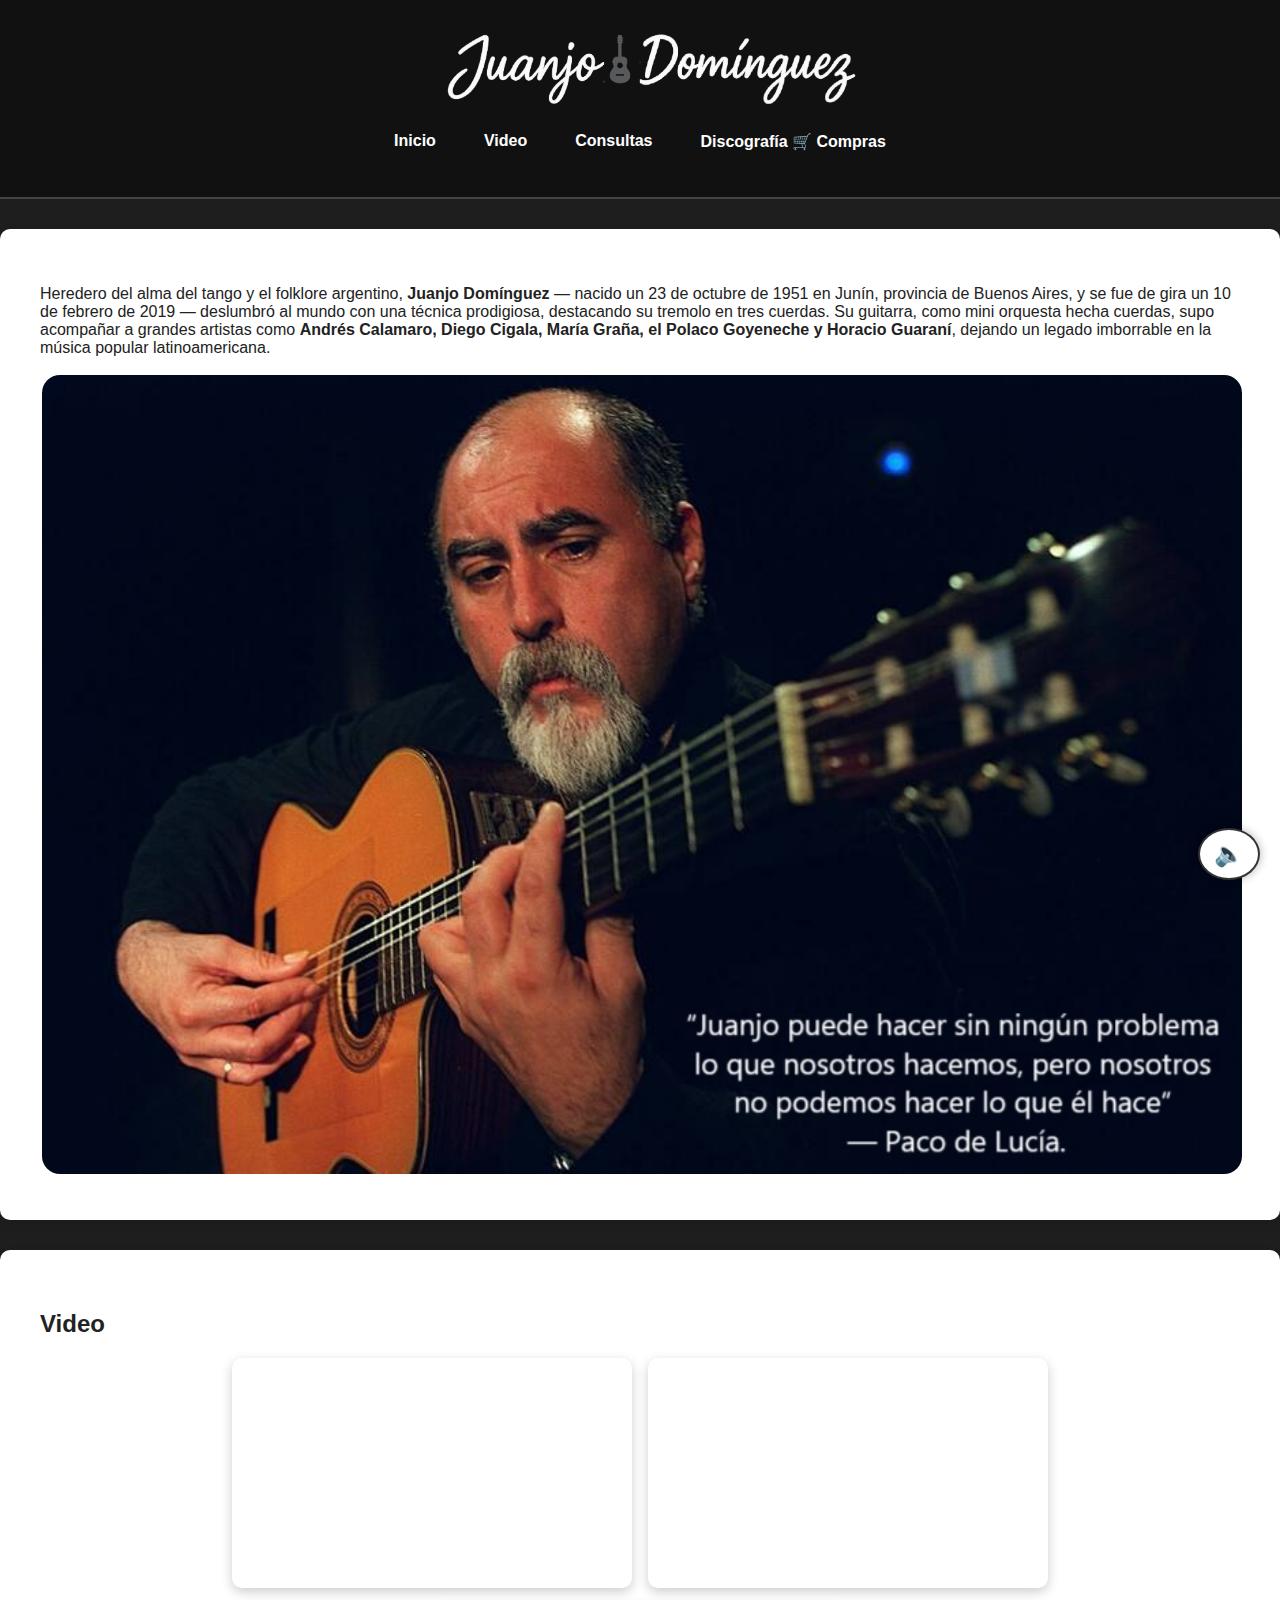
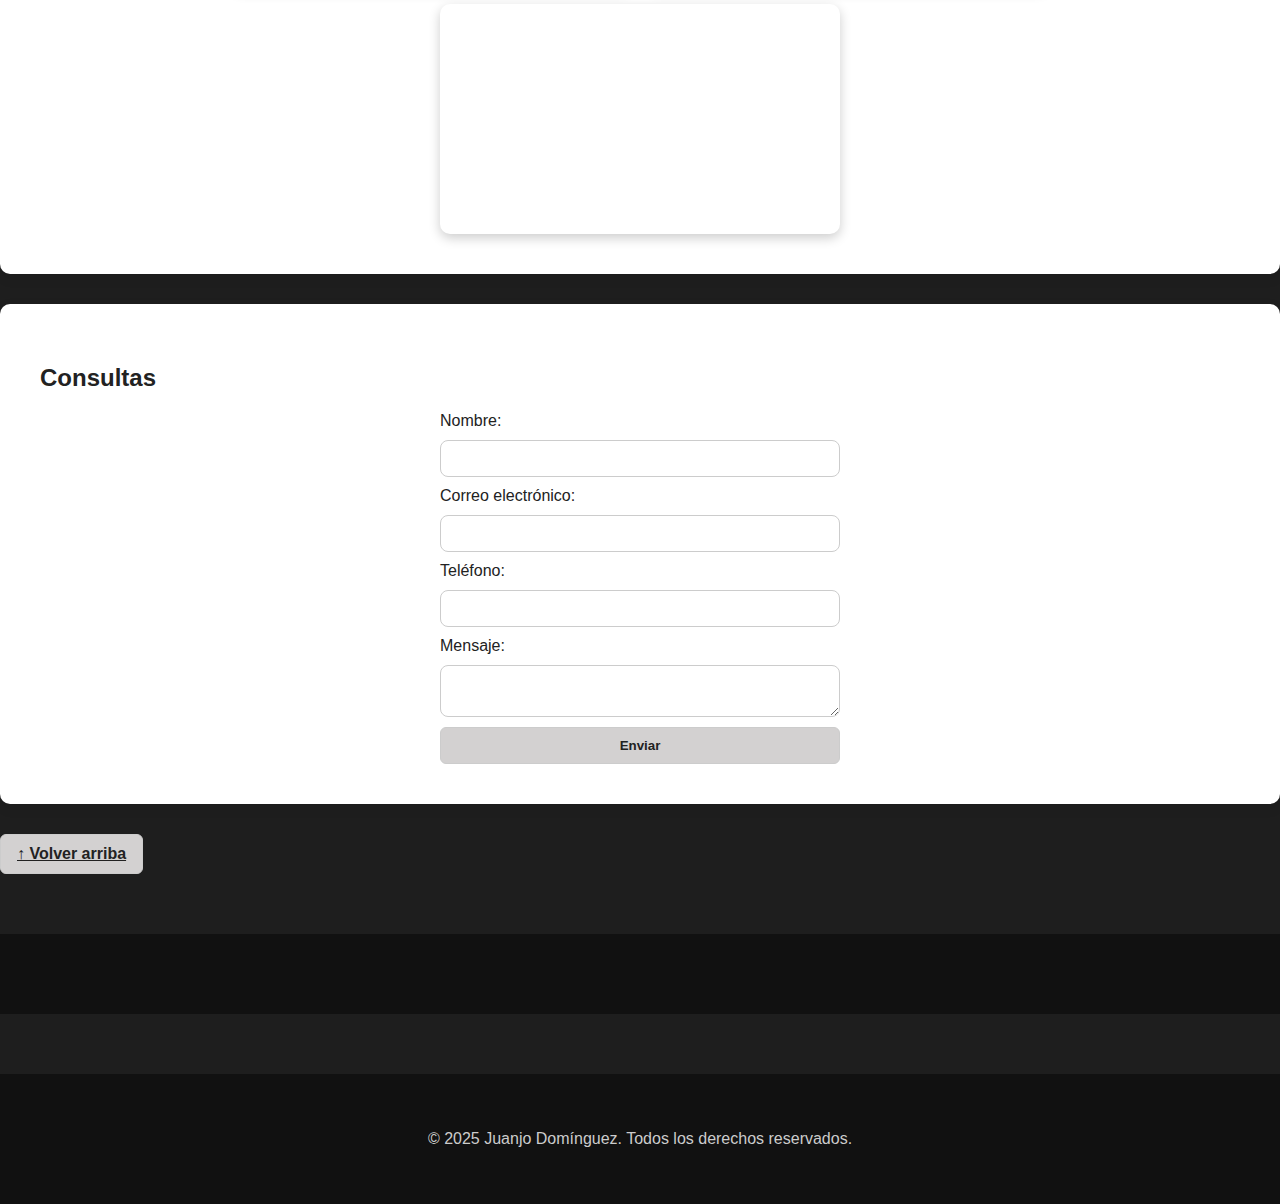
<file: index.html>
<!DOCTYPE html>
<html lang="es">
<head>
  <meta charset="UTF-8" />
  <meta name="viewport" content="width=device-width, initial-scale=1.0" />
  <title>Juanjo Domínguez</title>
  <link rel="icon" href="./img/favicon.ico" type="image/x-icon" />
  <link rel="stylesheet" href="./css/style.css" />
  <link href="https://fonts.googleapis.com/css2?family=Merriweather:wght@400;700&display=swap" rel="stylesheet" />
</head>

<body>
  <header id="menu">
    <div>
      <div>
        <img src="img/juanjo-nombre.png" alt="Juanjo Domínguez" class="img-nombre" />
      </div>
      <nav>
        <ul>
          <li><a href="#inicio">Inicio</a></li>
          <li><a href="#video">Video</a></li>
          <li><a href="#consultas">Consultas</a></li>
          <li><a href="compras.html">Discografía 🛒 Compras</a></li>
        </ul>
      </nav>
    </div>
  </header>

  <main>
    <!-- el contenido se carga desde home.html -->
  </main>

  <footer>
    <p>&copy; 2025 Juanjo Domínguez. Todos los derechos reservados.</p>
  </footer>

  <!-- Scripts -->
  <script src="./js/index_contenido.js"></script>
  <script src="./js/compras_api.js"></script>
</body>
</html>
</file>
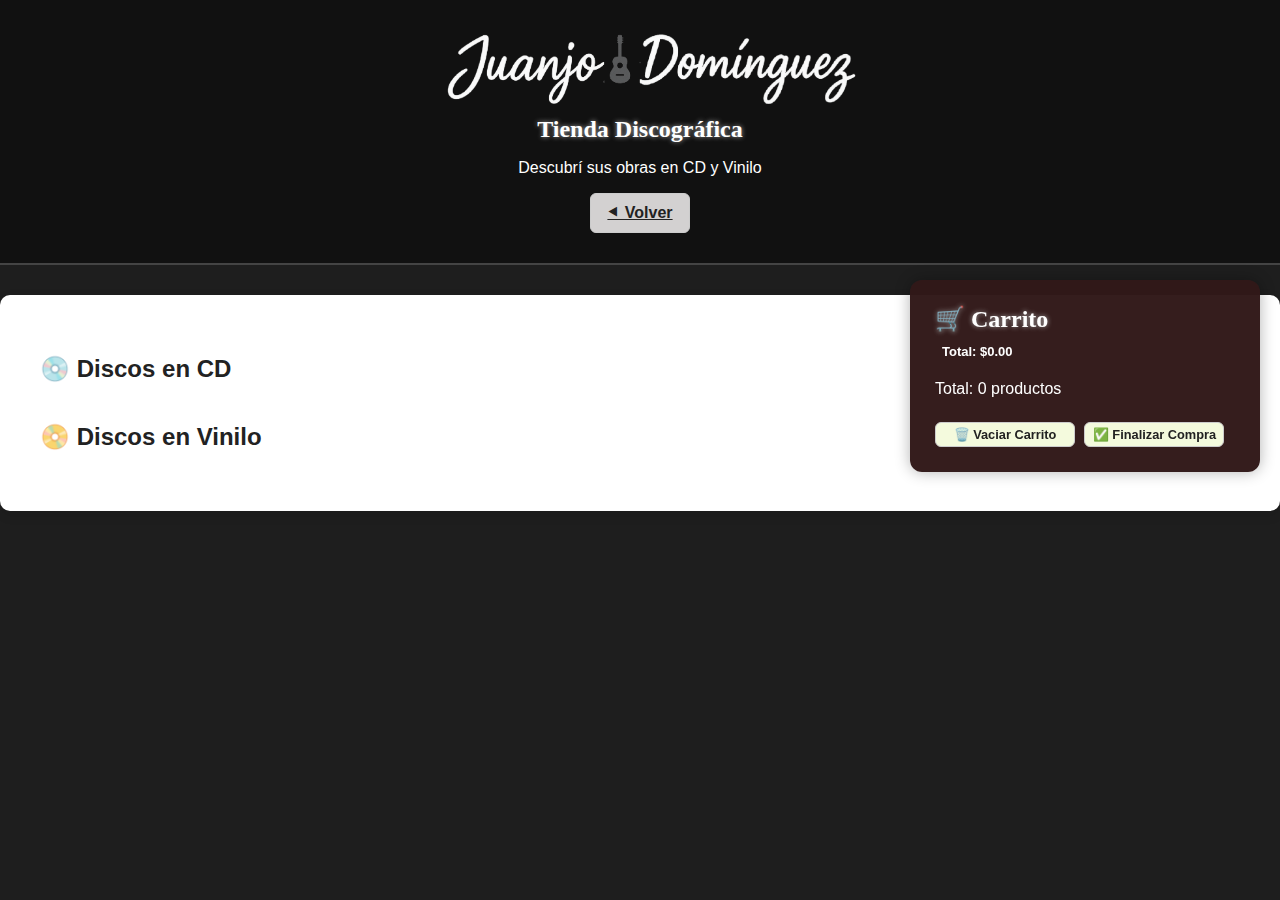
<file: compras.html>
<!DOCTYPE html>
<html lang="es">

<head>
  <meta charset="UTF-8" />
  <meta name="viewport" content="width=device-width, initial-scale=1.0" />
  <title>Tienda Juanjo Domínguez</title>
  <link rel="stylesheet" href="./css/style.css" />
</head>

<body>
  <header>
    <div>
      <img src="img/juanjo-nombre.png" alt="Juanjo Domínguez" class="img-nombre" />
    </div>
    <h3>Tienda Discográfica</h3>
    <p>Descubrí sus obras en CD y Vinilo</p>

    <div >
      <a href="index.html" class="arriba">⯇ Volver</a>
    </div>

  </header>

  <main>
    

    <section>
      <h2>💿 Discos en CD</h2>
      <div id="cds" class="catalogo"></div>

      <h2>📀 Discos en Vinilo</h2>
      <div id="vinilos" class="catalogo"></div>
    </section>

    <aside class="carrito">
      <h3>🛒 Carrito</h3>
      <ul id="lista-carrito"></ul>
      <p>Total: <span id="contador">0</span> productos</p>
      <button id="vaciar">🗑️ Vaciar Carrito</button>
      <button id="finalizar">✅ Finalizar Compra</button>
    </aside>
  </main>

  <script src="./js/compras_api.js"></script>
</body>

</html>
</file>
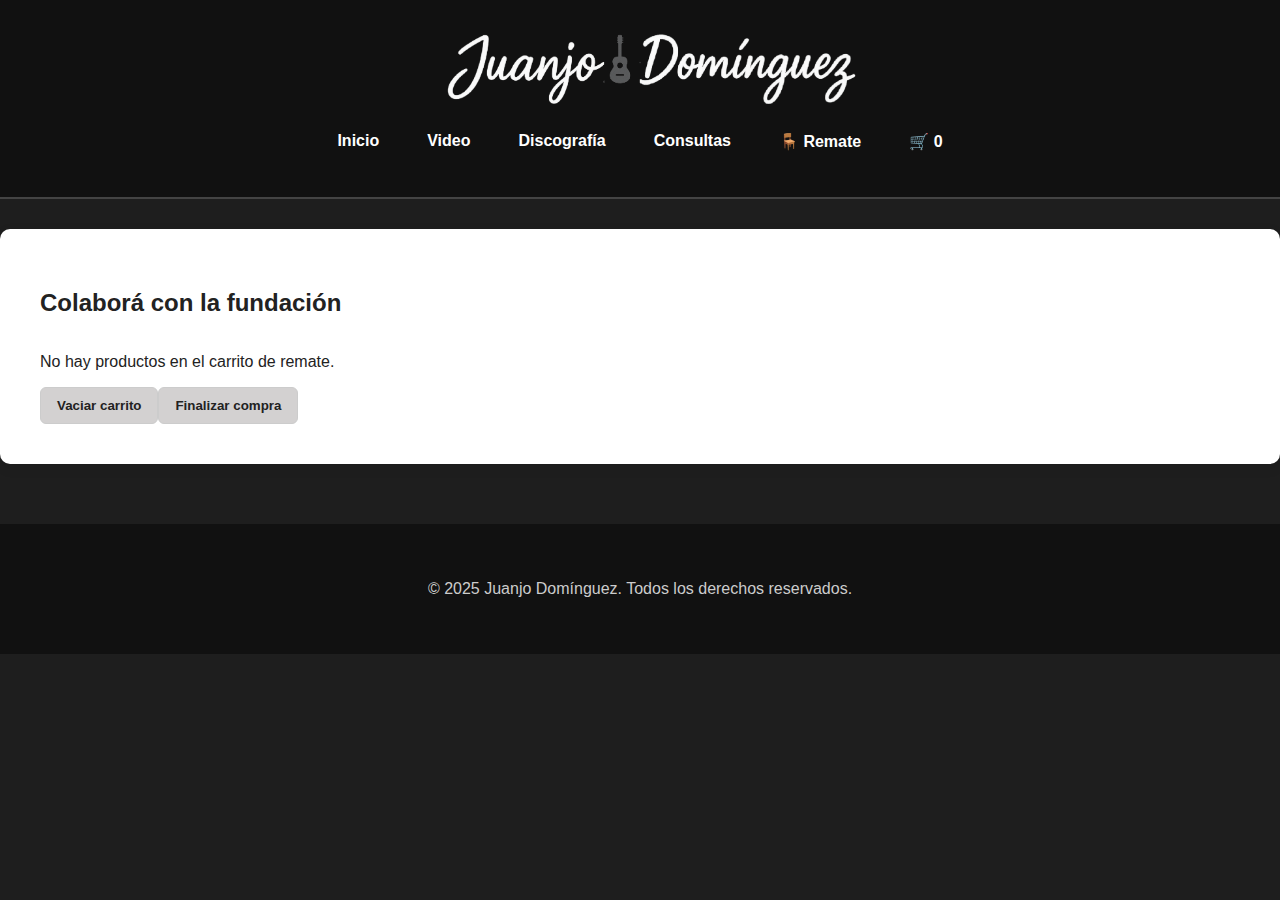
<file: pages/carrito.html>
<!DOCTYPE html>
<html lang="es">

<head>
  <meta charset="UTF-8">
  <meta name="viewport" content="width=device-width, initial-scale=1">
  <title>Carrito de Remate</title>
  <link rel="stylesheet" href="../css/style.css">
</head>

<body class="carrito-page">

  <header id="menu">
    <div>
      <img src="../img/juanjo-nombre.png" alt="Juanjo Domínguez" class="img-nombre">
      <nav>
        <ul>
          <li><a href="../index.html">Inicio</a></li>
          <li><a href="./video.html">Video</a></li>
          <li><a href="./discografia.html">Discografía</a></li>
          <li><a href="./consultas.html">Consultas</a></li>
          <li><a href="./remate.html">🪑 Remate</a></li>
          <li><a href="./carrito.html">🛒 <span id="contador-carrito">0</span></a></li>

        </ul>
      </nav>
    </div>
  </header>

  <main>
    <section>
      <h2>Colaborá con la fundación</h2>
      <div id="contenedor-carrito" class="catalogo"></div>
      <div id="acciones-carrito" ></div>
      
    </section>
    <div id="total-carrito"></div>
  </main>

  <footer>
    <p>&copy; 2025 Juanjo Domínguez. Todos los derechos reservados.</p>
  </footer>

  <script src="../js/carrito.js"></script>

</body>

</html>
</file>
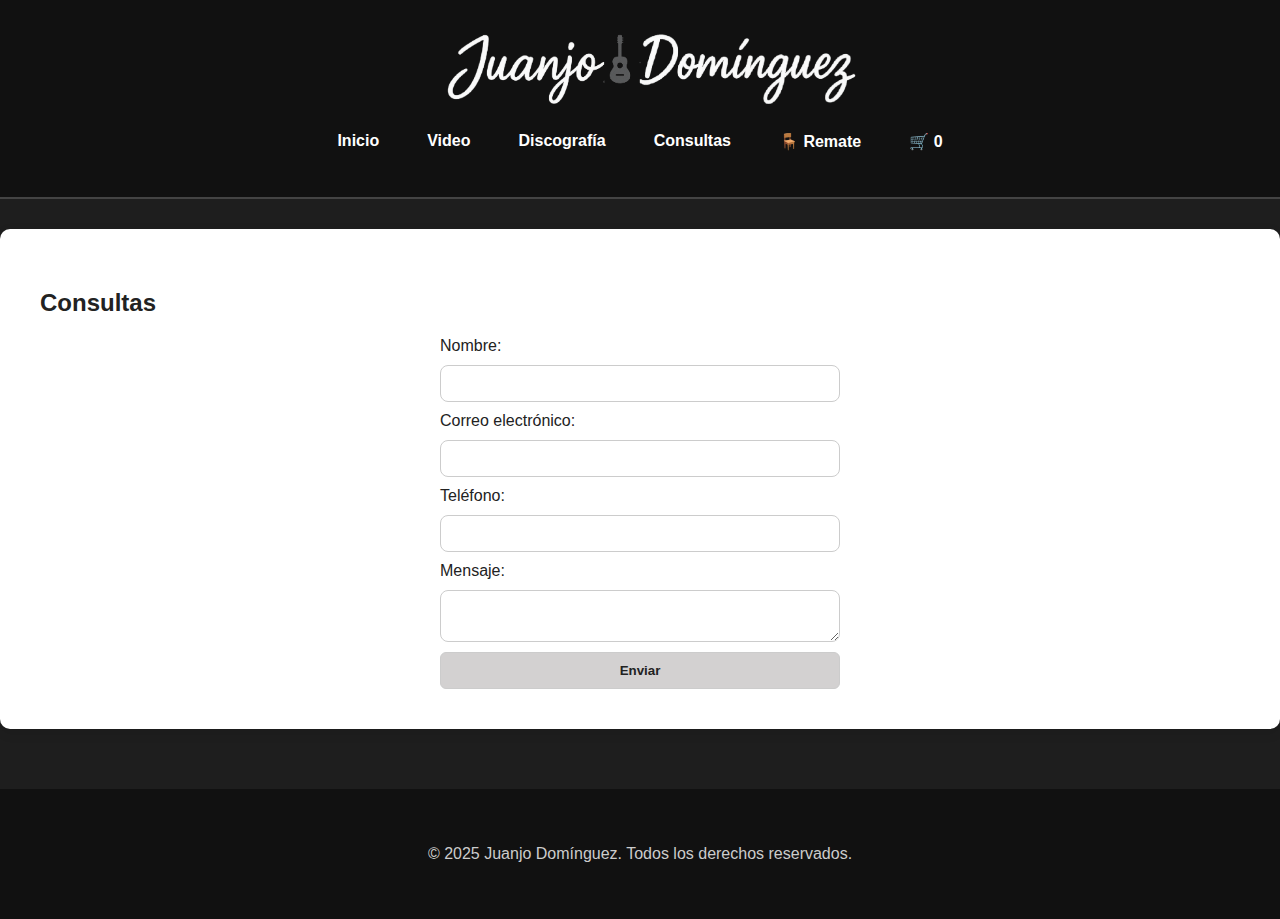
<file: pages/consultas.html>
<!DOCTYPE html>
<html lang="es">

<head>
    <meta charset="UTF-8" />
    <meta name="viewport" content="width=device-width, initial-scale=1.0" />
    <title>Consultas - Juanjo Domínguez</title>
    <link rel="stylesheet" href="../css/style.css" />
</head>

<body>
    <header id="menu">
        <div>
            <img src="../img/juanjo-nombre.png"alt="Juanjo Domínguez" class="img-nombre">
            <nav>
                <ul>
                    <li><a href="../index.html">Inicio</a></li>
                    <li><a href="./video.html">Video</a></li>
                    <li><a href="./discografia.html">Discografía</a></li>
                    <li><a href="./consultas.html">Consultas</a></li>
                    <li><a href="./remate.html">🪑 Remate</a></li>
                    <li><a href="./carrito.html">🛒 <span id="contador-carrito">0</span></a></li>
                </ul>
            </nav>
    </header>

    <main>
        <section id="consultas">
            <h2>Consultas</h2>
            <form id="formulario" action="https://formspree.io/f/xeogjgow" method="POST">
                <label for="nombre">Nombre:</label>
                <input type="text" id="nombre" name="nombre" required />

                <label for="correo">Correo electrónico:</label>
                <input type="email" id="correo" name="email" required />

                <label for="telefono">Teléfono:</label>
                <input type="tel" id="telefono" name="telefono" />

                <label for="mensaje">Mensaje:</label>
                <textarea id="mensaje" name="message" required></textarea>

                <button type="submit">Enviar</button>
            </form>
        </section>
    </main>

    <footer>
        <p>&copy; 2025 Juanjo Domínguez. Todos los derechos reservados.</p>
    </footer>
</body>

</html>
</file>
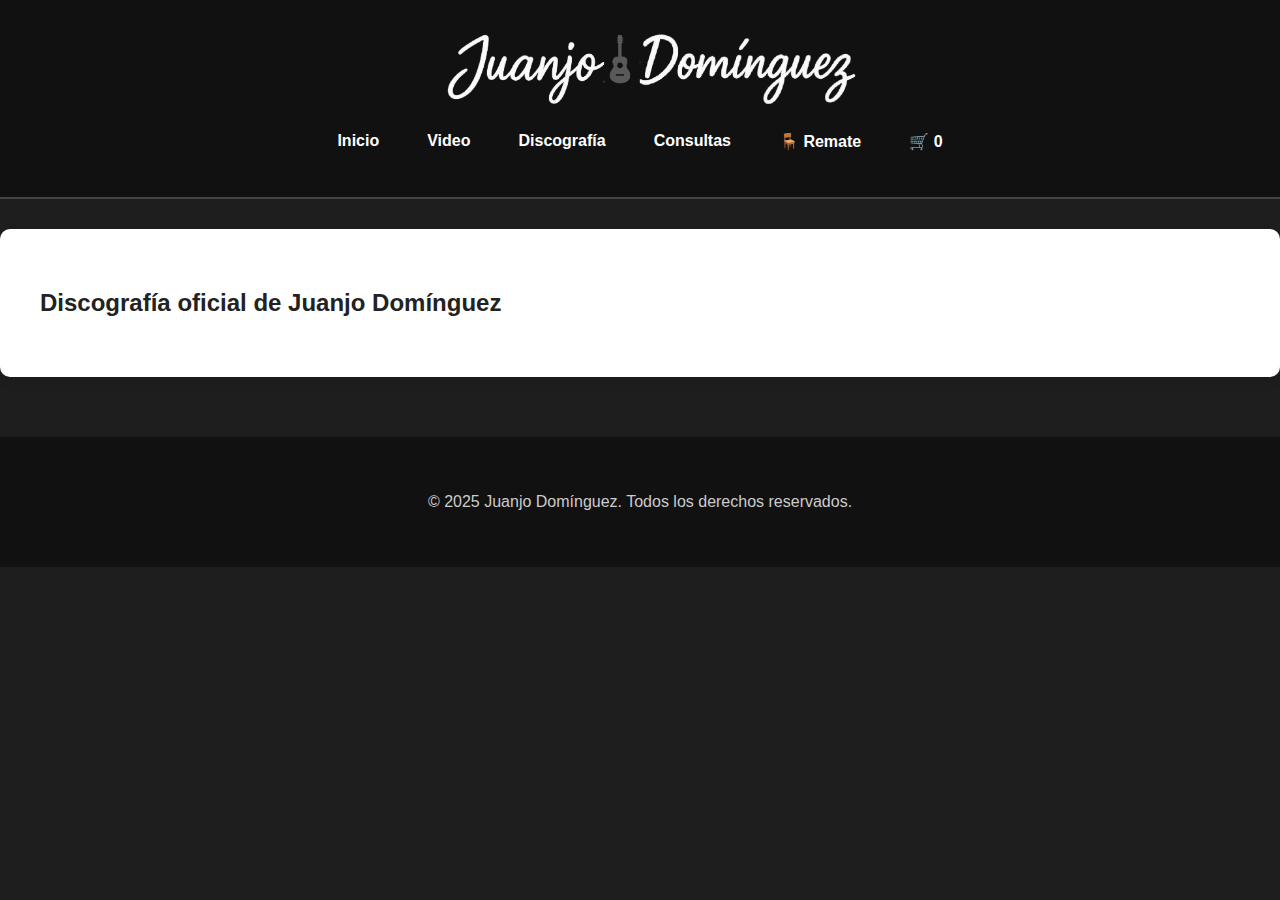
<file: pages/discografia.html>
<!DOCTYPE html>
<html lang="es">

<head>
    <meta charset="UTF-8" />
    <meta name="viewport" content="width=device-width, initial-scale=1.0" />
    <title>Discografía - Juanjo Domínguez</title>
    <link rel="stylesheet" href="../css/style.css" />
</head>

<body>
    <header id="menu">
        <div>
            <img src="../img/juanjo-nombre.png" alt="Juanjo Domínguez" class="img-nombre">
            <nav>
                <ul>
                    <li><a href="../index.html">Inicio</a></li>
                    <li><a href="./video.html">Video</a></li>
                    <li><a href="./discografia.html">Discografía</a></li>
                    <li><a href="./consultas.html">Consultas</a></li>
                    <li><a href="./remate.html">🪑 Remate</a></li>
                    <li><a href="./carrito.html">🛒 <span id="contador-carrito">0</span></a></li>
                </ul>
            </nav>
        </div>
    </header>

    <main>
        <section>
            <h2>Discografía oficial de Juanjo Domínguez</h2>
            <div id="contenedor-discos" class="catalogo"></div>
        </section>
    </main>

    <footer>
        <p>&copy; 2025 Juanjo Domínguez. Todos los derechos reservados.</p>
    </footer>

    <script src="../js/discografia.js"></script>
</body>

</html>
</file>
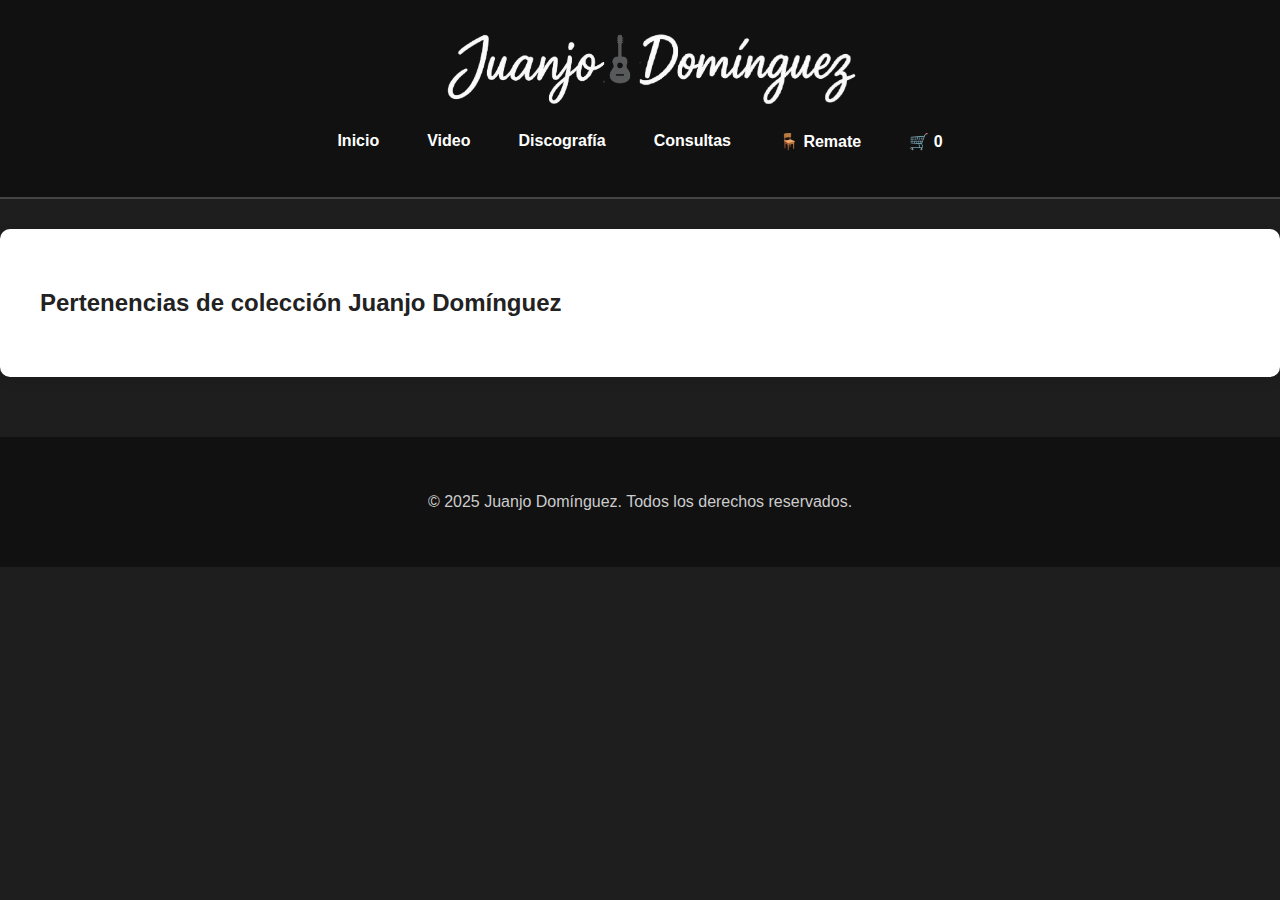
<file: pages/remate.html>
<!DOCTYPE html>
<html lang="es">

<head>
    <meta charset="UTF-8" />
    <meta name="viewport" content="width=device-width, initial-scale=1.0" />
    <title>Remate - Juanjo Domínguez</title>
    <link rel="stylesheet" href="../css/style.css" />
</head>

<body>
    <header id="menu">
        <div>
            <img src="../img/juanjo-nombre.png" alt="Juanjo Domínguez" class="img-nombre">
            <nav>
                <ul>
                    <li><a href="../index.html">Inicio</a></li>
                    <li><a href="./video.html">Video</a></li>
                    <li><a href="./discografia.html">Discografía</a></li>
                    <li><a href="./consultas.html">Consultas</a></li>
                    <li><a href="./remate.html">🪑 Remate</a></li>
                    <li><a href="./carrito.html">🛒 <span id="contador-carrito">0</span></a></li>
                </ul>
            </nav>
        </div>
    </header>

  <main>
    <section>
        <h2>Pertenencias de colección Juanjo Domínguez</h2>
        <div id="contenedor-productos" class="catalogo"></div>
    </section>
</main>
    <footer>
        <p>&copy; 2025 Juanjo Domínguez. Todos los derechos reservados.</p>
    </footer>

    <script src="../js/remate.js"></script>
</body>

</html>
</file>
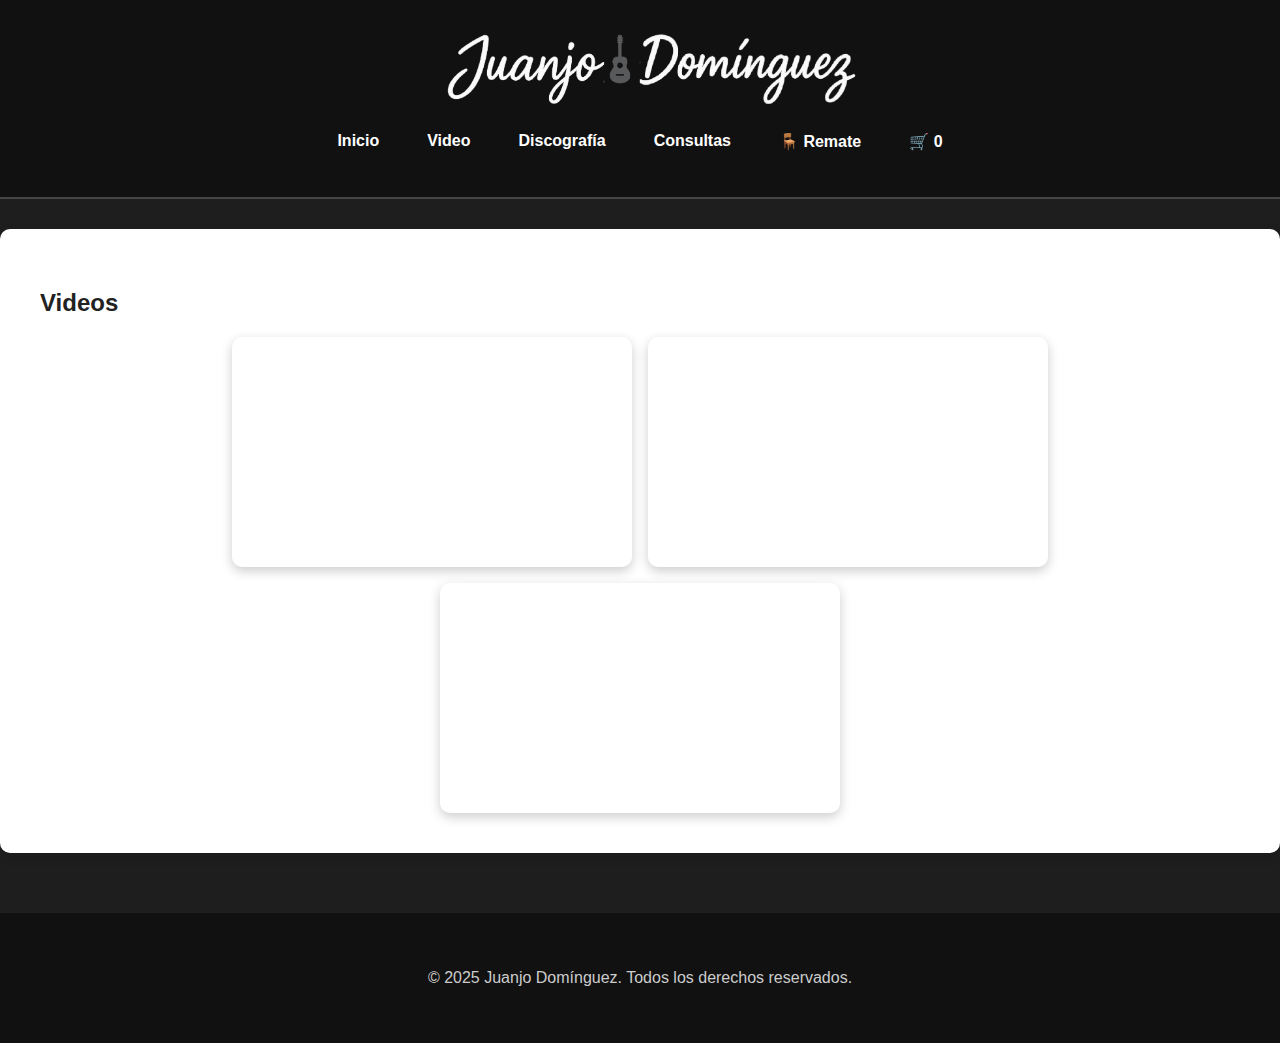
<file: pages/video.html>
<!DOCTYPE html>
<html lang="es">

<head>
    <meta charset="UTF-8" />
    <meta name="viewport" content="width=device-width, initial-scale=1.0" />
    <title>Videos - Juanjo Domínguez</title>
    <link rel="stylesheet" href="../css/style.css" />
</head>

<body>
    <header id="menu">
        <div>
            <img src="../img/juanjo-nombre.png" alt="Juanjo Domínguez" class="img-nombre">
            <nav>
                <ul>
                    <li><a href="../index.html">Inicio</a></li>
                    <li><a href="./video.html">Video</a></li>
                    <li><a href="./discografia.html">Discografía</a></li>
                    <li><a href="./consultas.html">Consultas</a></li>
                    <li><a href="./remate.html">🪑 Remate</a></li>
                    <li><a href="./carrito.html">🛒 <span id="contador-carrito">0</span></a></li>
                </ul>
            </nav>
    </header>

    <main>
        <section id="video">
            <h2>Videos</h2>
            <div class="video-container">
                <iframe src="https://www.youtube.com/embed/Ixnr9bQ7gq8?si=zVKXRvfhsCG866me" title="Video 1"
                    allowfullscreen></iframe>
                <iframe src="https://www.youtube.com/embed/inLYjMH9Xek?si=2iYV2obT2qkQxVnk" title="Video 2"
                    allowfullscreen></iframe>
                <iframe src="https://www.youtube.com/embed/CzrKV9OWvQs?si=s2SkTm2H5XKbRCGN" title="Video 3"
                    allowfullscreen></iframe>
            </div>
        </section>
    </main>

    <footer>
        <p>&copy; 2025 Juanjo Domínguez. Todos los derechos reservados.</p>
    </footer>
</body>

</html>
</file>
<file: css/style.css>
/* ========== VARIABLES ========== */
:root {
  --bg-dark: #1e1e1e;
  --bg-light: #ffffff;
  --accent: #4caf50;
  --accent-alt: #a2c1ff;
  --btn-border: #ccc;
  --font-title: 'Playfair Display', serif;
  --font-body: 'Lato', sans-serif;
  --text-dark: #222;
  --text-light: #f9f9f9;
}

/* ========== ESTRUCTURA GENERAL ========== */
body {
  margin: 0;
  padding: 0;
  font-family: var(--font-body);
  background-color: var(--bg-dark);
  color: var(--text-light);
}

/* ========== HEADER Y NAVEGACIÓN ========== */
header {
  background-color: #111;
  color: white;
  padding: 30px 15px;
  text-align: center;
  border-bottom: 2px solid #444;
}

h3 {
  font-family: var(--font-title);
  font-size: 1.5rem;
  margin: 0;
  text-shadow: 0 0 5px #aaa;
}

nav ul {
  list-style: none;
  padding: 0;
  margin-top: 1rem;
  display: flex;
  justify-content: center;
  gap: 1.5rem;
}

nav ul li a {
  color: white;
  text-decoration: none;
  font-weight: bold;
  padding: 6px 12px;
  border-radius: 5px;
  transition: 0.3s ease;
}

nav ul li a:hover {
  background-color: var(--accent-alt);
  color: black;
}

/* ========== SECCIONES ========== */
section {
  background: var(--bg-light);
  color: var(--text-dark);
  margin: 30px auto;
  padding: 40px;
  border-radius: 10px;
  box-shadow: 0 4px 12px rgba(0,0,0,0.1);
  max-width: 1200px;
}

/* ========== IMÁGENES ========== */
.img-inicio,
.img-nombre {
  width: 100%;
  padding: 2px;
  border-radius: 20px;
}

.img-nombre {
  width: 40vw;
}

/* ========== BOTONES ========== */
button,
.btn,
.arriba {
  background-color: rgb(211, 209, 209);
  color: var(--text-dark);
  border: 1px solid var(--btn-border);
  border-radius: 6px;
  padding: 10px 16px;
  cursor: pointer;
  font-weight: bold;
  transition: 0.3s ease;
  display: inline-block;
  align-items: right;
}

button:hover,
.btn:hover,
.arriba:hover {
  background-color: var(--accent-alt);
  color: black;
}

/* ========== CATALOGO Y DISCOS ========== */
.catalogo {
  display: grid;
  grid-template-columns: repeat(auto-fit, minmax(220px, 1fr));
  gap: 30px;
}

.item-disco {
  background-color: #fff;
  padding: 20px;
  border-radius: 12px;
  box-shadow: 0 2px 12px rgba(0,0,0,0.1);
  text-align: center;
}

.item-disco img {
  width: 80%;
  height: auto;
  border-radius: 6px;
}

.item-disco button {
  width: 80%;
  margin: 8px auto;
  display: block;
}

/* ========== LISTA DE TEMAS ========== */
.lista-temas {
  font-size: 0.95rem;
  text-align: left;
}

/* ========== VIDEO EMBED ========== */
.video-container {
  display: flex;
  flex-wrap: wrap;
  justify-content: center;
  gap: 1rem;
}

.video-container iframe {
  width: 100%;
  max-width: 400px;
  height: 230px;
  border: none;
  border-radius: 10px;
  box-shadow: 0 4px 12px rgba(0,0,0,0.2);
}

/* ========== FORMULARIOS ========== */
form {
  display: flex;
  flex-direction: column;
  gap: 10px;
  max-width: 400px;
  margin: auto;
}

input,
textarea {
  padding: 10px;
  border-radius: 8px;
  border: 1px solid #ccc;
}

/* ========== FOOTER ========== */
footer {
  background-color: #111;
  color: #ccc;
  padding: 40px 20px;
  margin-top: 60px;
  text-align: center;
  position: relative;
}

/* ========== AUDIO PLAYER ========== */
#audio-control {
  position: fixed;
  bottom: 20px;
  right: 20px;
  z-index: 999;
}

#audio-control button {
  font-size: 24px;
  border-radius: 50%;
  padding: 10px 14px;
  border: 2px solid #333;
  background-color: white;
  color: #333;
  box-shadow: 0 0 10px rgba(0,0,0,0.3);
  transition: transform 0.2s ease;
}

#audio-control button:hover {
  transform: scale(1.1);
}

/* ========== CARRITO ========== */
.carrito {
  position: fixed;
  top: 280px;
  right: 20px;
  background-color: rgba(49, 24, 24, 0.98); 
  color: white;
  width: 300px;
  padding: 25px;
  border-radius: 12px;
  box-shadow: 0 0 15px rgba(0,0,0,0.3);
  z-index: 999;
}

.carrito button {
  margin-top: 1px;
  width: auto;
}

#lista-carrito {
  padding: 1px;
  margin: 6px;
  font-size: 13px;
}

#lista-carrito li {
  display: flex;
  justify-content: space-between;
  align-items: center;
  padding: 4px 0;
}

.eliminar {
  font-size: 0.9rem;
  padding: 1px 4px;
  background-color: #000;
  color: #fcfcfc;
  border: 1px solid #232222;
  border-radius: 10px;
  cursor: pointer;
  min-width: 50px;
  text-align: center;
  transition: background-color 0.3s ease;
  box-shadow: 0 0 4px rgba(95, 91, 91, 0.1);
}

.eliminar:hover {
  background-color: #a2c1ff;
  color: #668000;
}

#vaciar,
#finalizar {
  padding: 4px 6px;
  font-size: 0.8rem;
  background-color: rgb(244, 250, 221);
  color: #222;
  border: 1px solid #ccc;
  border-radius: 6px;
  margin: 8px 5px 0 0;
  width: 140px;
  cursor: pointer;
  transition: background-color 0.3s ease;
}

#vaciar:hover,
#finalizar:hover {
  background-color: #a2c1ff;
  color: #000;
}



/* ========== MEDIA QUERIES ========== */


@media (max-width: 768px) {
  .catalogo {
    grid-template-columns: 1fr;
  }

  nav ul {
    flex-direction: column;
    gap: 10px;
  }

  .img-nombre {
    width: 100%;
  }
}


@media (max-width: 600px) {

  .video-container {
    width: 100%;
    padding-top: 56.25%;
    height: 0;
    position: relative;
  }

  .video-container iframe {
    position: absolute;
    top: 0;
    left: 0;
    width: 100%;
    height: 100%;
  }

  .lista-temas {
    font-size: 0.95em;
    padding: 0 10px;
  }

  .lista-temas li {
    flex-direction: column;
    align-items: flex-start;
  }

  .titulo,
  .duracion {
    width: 100%;
    text-align: left;
    white-space: normal;
    overflow: visible;
    text-overflow: clip;
    margin-top: 4px;
    font-size: 0.9em;
    color: #666;
  }

.carrito {
  
  top: 250px;
  bottom: 10px;


}
</file>
